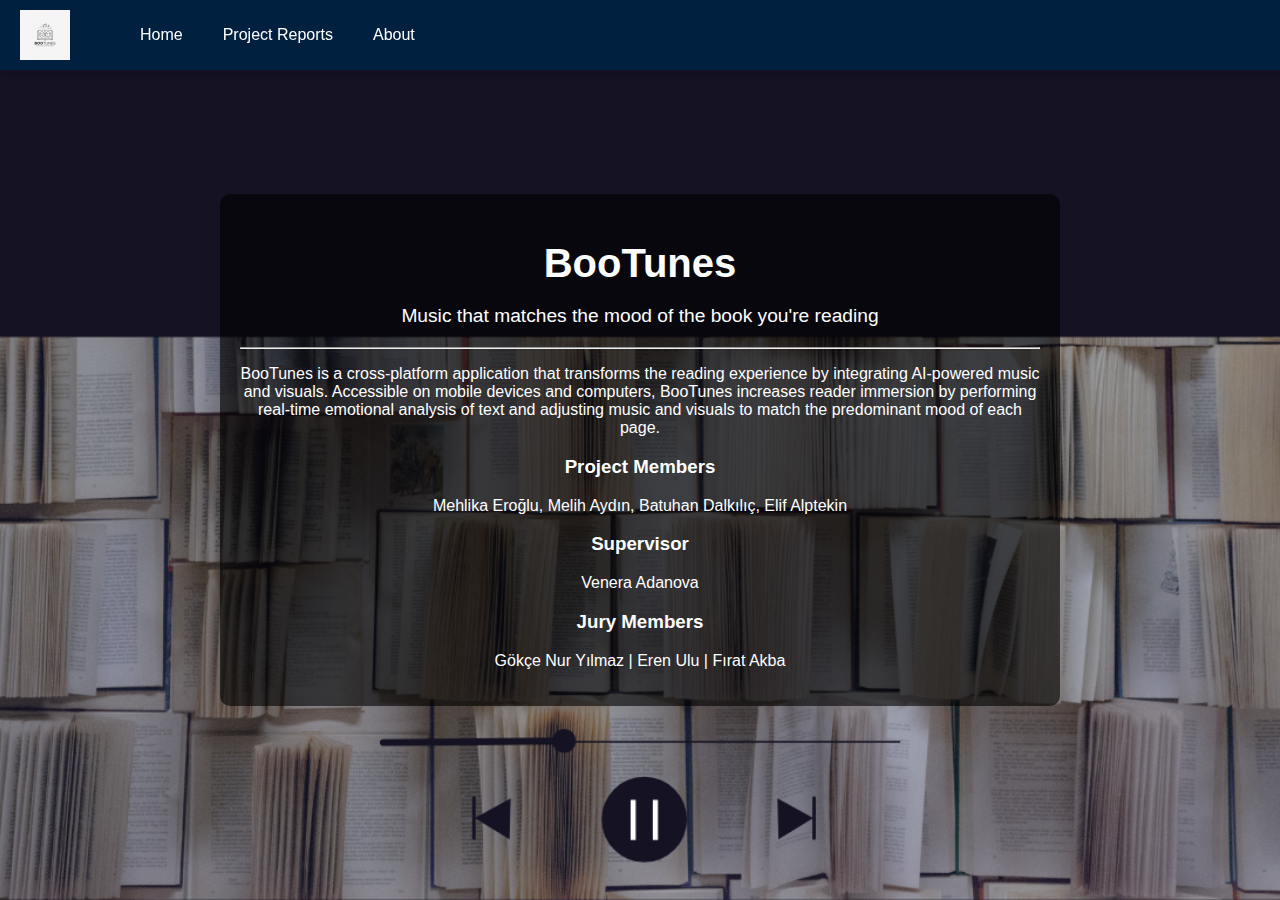
<file: about.html>
<!DOCTYPE html>
<html lang="en">
<head>
  <meta charset="UTF-8">
  <meta name="viewport" content="width=device-width, initial-scale=1.0">
  <title>BooTunes - About</title>
  <link rel="stylesheet" href="web.css">
</head>
<body>
  <!-- Navigation Bar -->
  <nav class="navbar">
    <img src="photos/bootunes logo.jpg" alt="Logo" class="logo">
    <ul class="nav-links">
      <li><a href="index.html">Home</a></li>
      <li><a href="project-reports.html">Project Reports</a></li>
      <li><a href="about.html">About</a></li>
    </ul>
  </nav>

  <!-- About Section -->
  <section id="about" class="section">
    <div class="overlay">
      <h1 class="main-title">BooTunes</h1>
      <p class="subtitle">Music that matches the mood of the book you're reading</p>
      <hr class="line">
      <p class="description">
        BooTunes is a cross-platform application that transforms the reading experience by integrating AI-powered music and visuals.
        Accessible on mobile devices and computers, BooTunes increases reader immersion by performing real-time emotional analysis
        of text and adjusting music and visuals to match the predominant mood of each page.
      </p>
      <div class="team">
        <h3>Project Members</h3>
        <p>Mehlika Eroğlu, Melih Aydın, Batuhan Dalkılıç, Elif Alptekin</p>
      </div>
      <div class="supervisor">
        <h3>Supervisor</h3>
        <p>Venera Adanova</p>
      </div>
      <div class="jury">
        <h3>Jury Members</h3>
        <p>Gökçe Nur Yılmaz | Eren Ulu | Fırat Akba</p>
      </div>
    </div>
  </section>
</body>
</html>
</file>
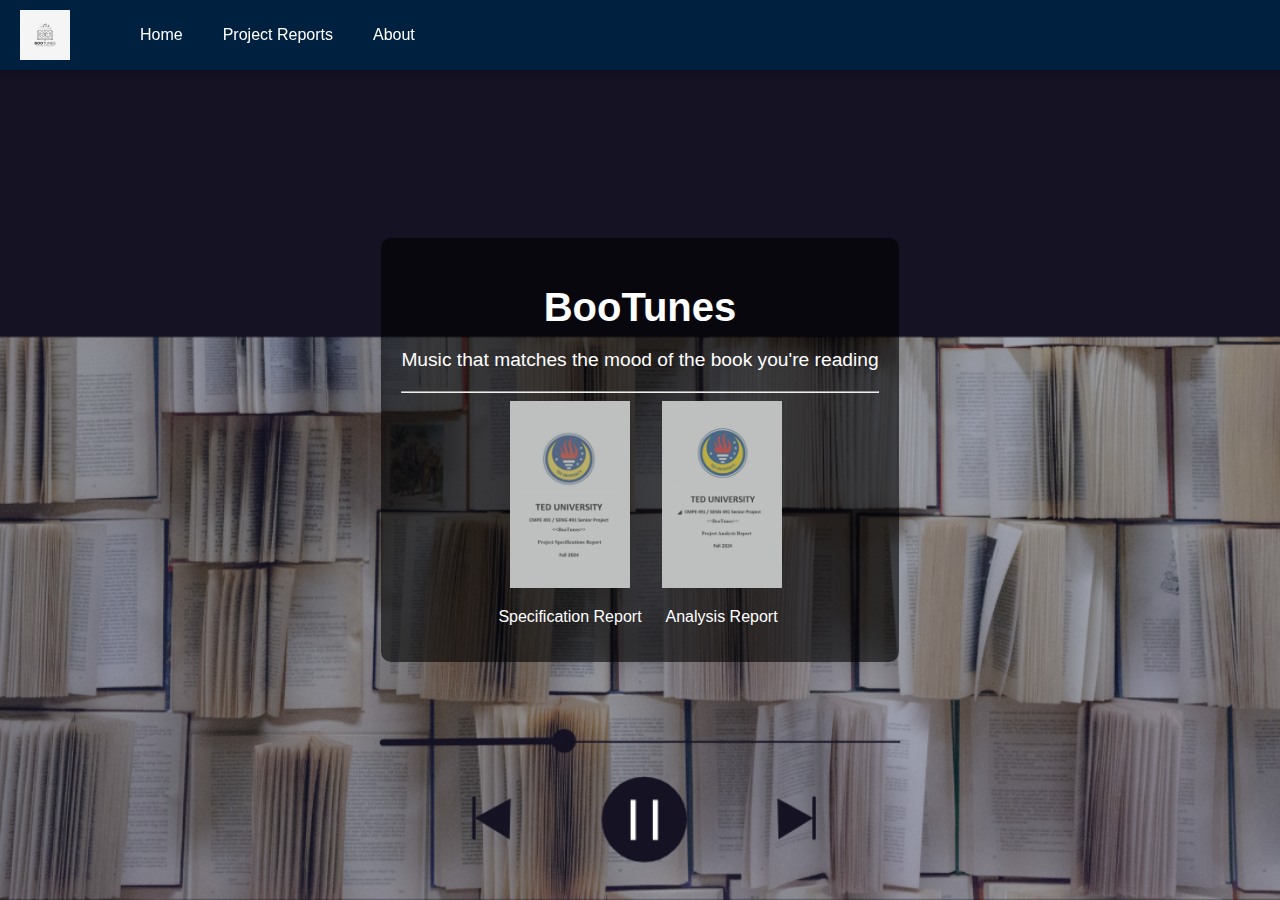
<file: project-reports.html>
<!DOCTYPE html>
<html lang="en">
<head>
  <meta charset="UTF-8">
  <meta name="viewport" content="width=device-width, initial-scale=1.0">
  <title>BooTunes - Project Reports</title>
  <link rel="stylesheet" href="web.css">
</head>
<body>
  <!-- Navigation Bar -->
  <nav class="navbar">
    <img src="photos/bootunes logo.jpg" alt="Logo" class="logo">
    <ul class="nav-links">
      <li><a href="index.html">Home</a></li>
      <li><a href="project-reports.html">Project Reports</a></li>
      <li><a href="about.html">About</a></li>
    </ul>
  </nav>

  <!-- Project Reports Section -->
  <section id="project-reports" class="section">
    <div class="overlay">
      <h1 class="main-title">BooTunes</h1>
      <p class="subtitle">Music that matches the mood of the book you're reading</p>
      <hr class="line">
      <div class="pdf-library">
        <div class="pdf-item">
          <a href="files/Team_BME-BooTunes_Project_Spesification_Report.pdf" target="_blank">
            <img src="photos/pdf imagespes.png" alt="PDF 1">
          </a>
          <p>Specification Report</p>
        </div>
        <div class="pdf-item">
          <a href="files/Team BME-BooTunes Project Analysis.pdf" target="_blank">
            <img src="photos/pdf imageanalysis.png" alt="PDF 2">
          </a>
          <p>Analysis Report</p>
        </div>
      </div>
    </div>
  </section>
</body>
</html>
</file>
<file: web.css>
/* General Styles */
body, html {
  margin: 0;
  padding: 0;
  font-family: 'Arial', sans-serif;
  scroll-behavior: smooth;
  background-color: #f4f4f4;
}

.section {
  min-height: 100vh;
  display: flex;
  align-items: center;
  justify-content: center;
  position: relative;
  background: url('photos/bootunes web home page.png') no-repeat center center/cover;
  color: white;
}

/* Navbar */
.navbar {
  position: fixed;
  top: 0;
  left: 0;
  width: 100%;
  background-color: #00203f;
  color: white;
  padding: 10px 20px;
  display: flex;
  align-items: center;
  z-index: 1000;
  box-shadow: 0 4px 6px rgba(0, 0, 0, 0.1);
}

.navbar .logo {
  height: 50px;
}

.nav-links {
  list-style-type: none;
  margin-left: 20px;
  display: flex;
  gap: 20px;
}

.nav-links a {
  color: white;
  text-decoration: none;
  font-size: 1rem;
  padding: 5px 10px;
  border-radius: 5px;
}

.nav-links a:hover {
  background-color: #00509e;
}

/* Overlay Styles */
.overlay {
  margin-top: 5px;
  background-color: rgba(0, 0, 0, 0.6);
  padding: 20px;
  border-radius: 10px;
  text-align: center;
  max-width: 800px;
  margin: auto;
}

.main-title {
  font-size: 2.5rem;
  margin-bottom: 10px;
}

.subtitle {
  font-size: 1.2rem;
  margin-bottom: 20px;
}

/* PDF Library */
.pdf-library {
  display: flex;
  justify-content: center;
  gap: 20px;
}

.pdf-item img {
  width: 120px;
  height: auto;
  transition: transform 0.3s ease;
}

.pdf-item img:hover {
  transform: scale(1.1);
}
</file>
